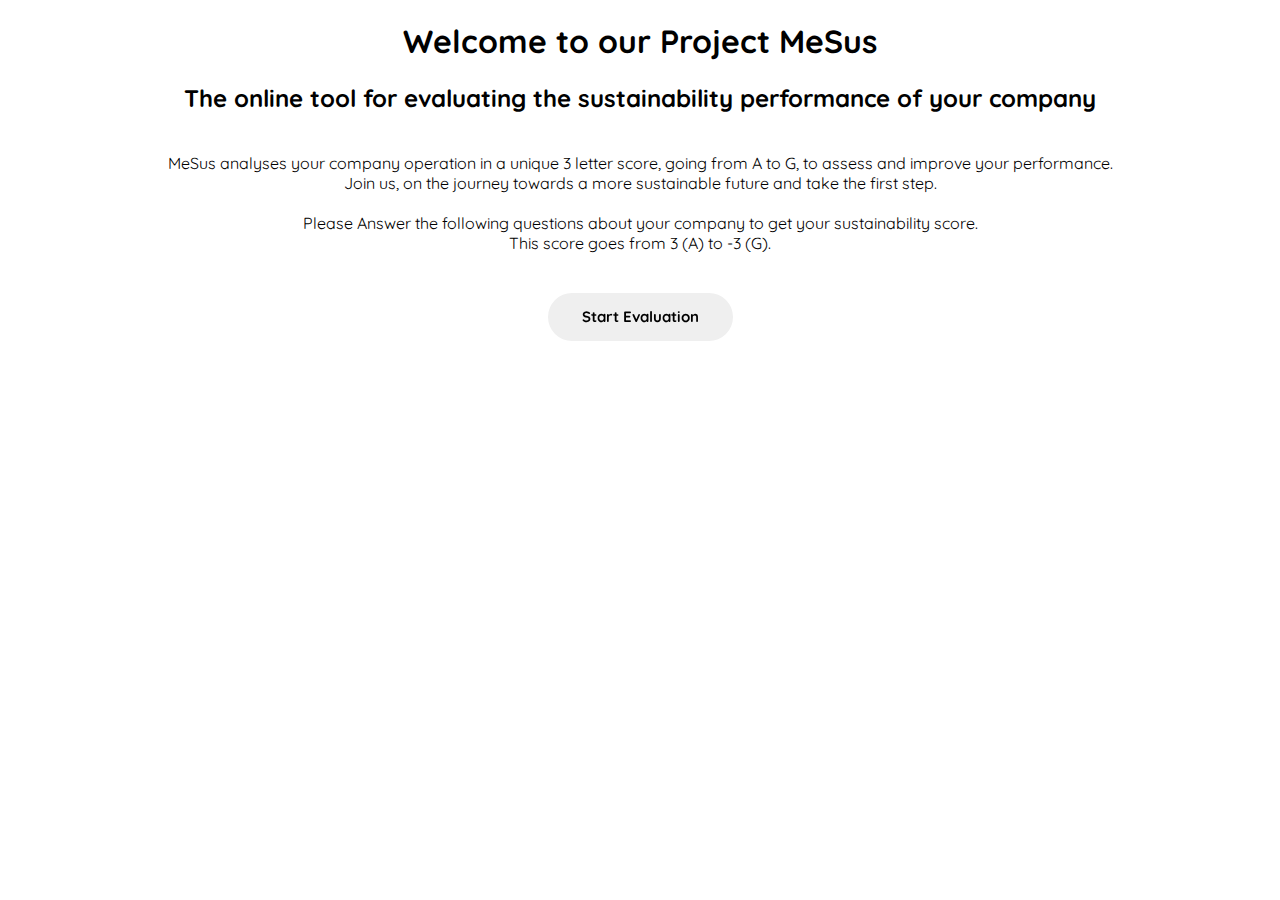
<file: index.html>
<!DOCTYPE html>
<html lang="en">

<head>
    <meta charset="UTF-8">
    <title>Welcome</title>

    <!-- Links for css and js scripts -->
    <link rel="stylesheet" href="css/startpage.css">
</head>

<body>
    <div class="wrapper">
        <div class="text" id="welcome-text">
            <h1> 
                Welcome to our Project MeSus
            </h1>
            <h2>The online tool for evaluating the sustainability performance of your company</h2><br>
            MeSus analyses your company operation in a unique
            3 letter score, going from A to G, to assess and improve your performance. <br>

            Join us, on the journey towards a more sustainable future and take the first step.<br>
            <br>
            Please Answer the following questions about your company to get your sustainability score.<br>
            This score goes from 3 (A) to -3 (G).
        </div>
        <div id="button-container">
            <a href="questions.html">
                <button class="continue-button">Start Evaluation</button>
            </a>
        </div>
    </div>

</body>

</html>
</file>
<file: css/startpage.css>
@import url('https://fonts.googleapis.com/css2?family=Manrope:wght@400;700&display=swap');
@import url('https://fonts.googleapis.com/css2?family=Quicksand:wght@500&display=swap');


body {
text-align: center;
}


.continue-button {
    display: inline-flex;
    align-items: center;
    justify-content: center;
    padding: 0.7em 2em;
    font-family: 'Quicksand';
    -webkit-text-size-adjust: none;
    font-weight: 700;
    font-size: 15px;
    text-align: center;
    text-decoration: none;
    color: black;
    backface-visibility: hidden;
    border: 0.3rem solid transparent;
    border-radius: 3rem;
    margin: 20px;
    border-color: transparent;
    transition: background-color 0.3s ease-in-out
}

#button-container {
    /*transform: translate(45%, 0%);*/
    display: inline-block;
    min-width: 100px!important;
    /*max-width: (desired value) px!important;*/
}


.continue-button:hover {
    background-color: #60605e;
    color: white;
}

a:link { text-decoration: none; }


a:visited { text-decoration: none; }


a:hover { text-decoration: none; }


a:active { text-decoration: none; }

#welcome-text {
    margin: 20px;
    font-family: 'Quicksand';
    text-align: center;
    font-size: 16px;
}
</file>
